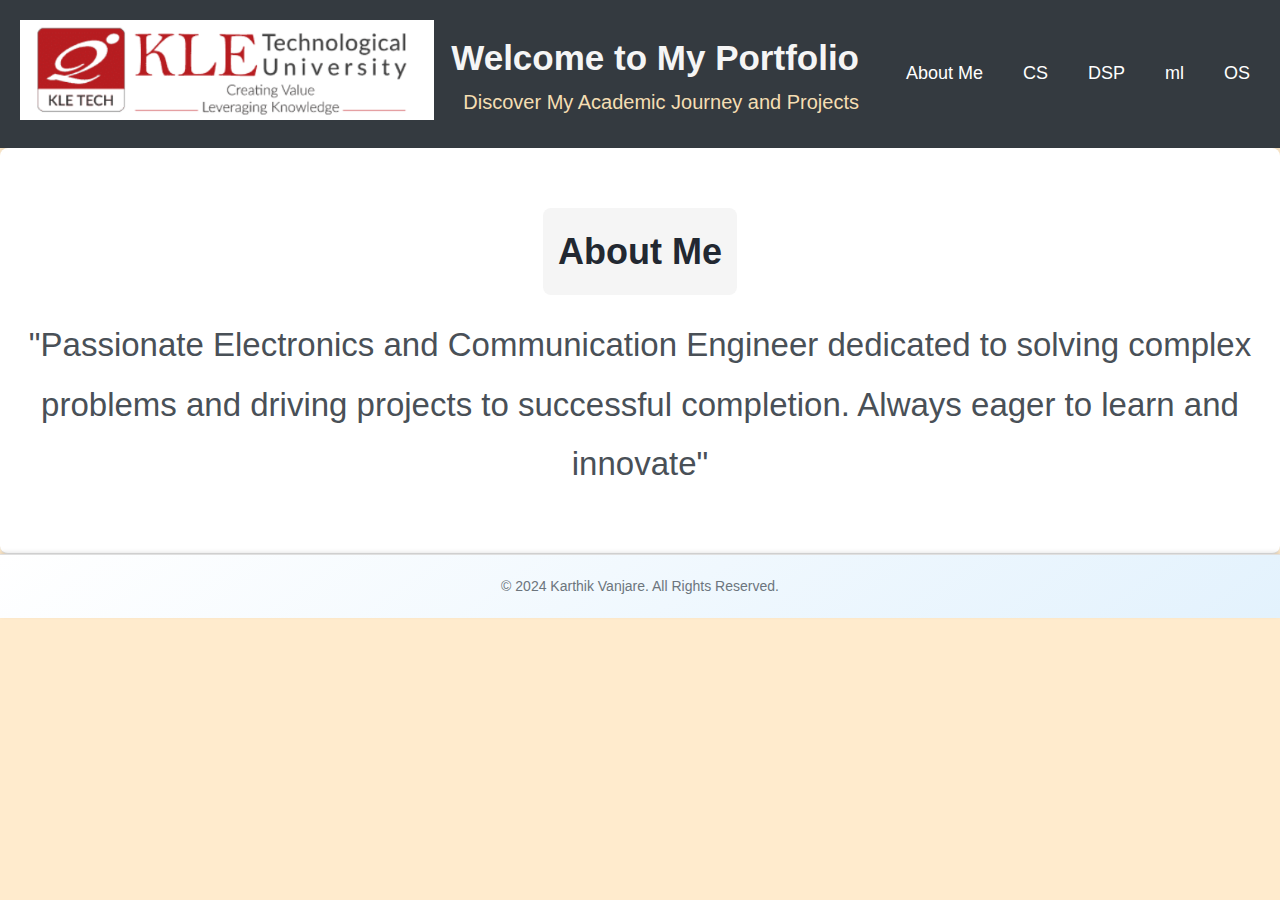
<file: index.html>
<!DOCTYPE html>
<html lang="en">
  <head>
    <meta charset="UTF-8" />
    <meta name="viewport" content="width=device-width, initial-scale=1.0" />
    <title>Student Portfolio</title>
    <link rel="stylesheet" href="styles.css" />
  </head>
  <body>
    <header>
      <div class="header-container">
        <div class="logo-container">
          <img src="Screenshot 2024-12-27 111023.png" alt="College Logo" />
        </div>
        <div class="intro-container">
          <h1>Welcome to My Portfolio</h1>
          <p>Discover My Academic Journey and Projects</p>
        </div>
        <nav class="navbar">
          <ul class="nav-menu">
            <li><a href="#about">About Me</a></li>
            <li><a href="cs.html">CS</a></li>
            <li><a href="dsp.html">DSP</a></li>
            <li><a href="ml.html">ml</a></li>
            <li><a href="os.html">OS</a></li>
          </ul>
        </nav>
      </div>
    </header>

    <section id="about">
      <h2>About Me</h2>
      <p>
        "Passionate Electronics and Communication Engineer dedicated to solving
        complex problems and driving projects to successful completion. Always
        eager to learn and innovate"
      </p>
    </section>

    <footer>
      <p>&copy; 2024 Karthik Vanjare. All Rights Reserved.</p>
    </footer>
  </body>
</html>
</file>
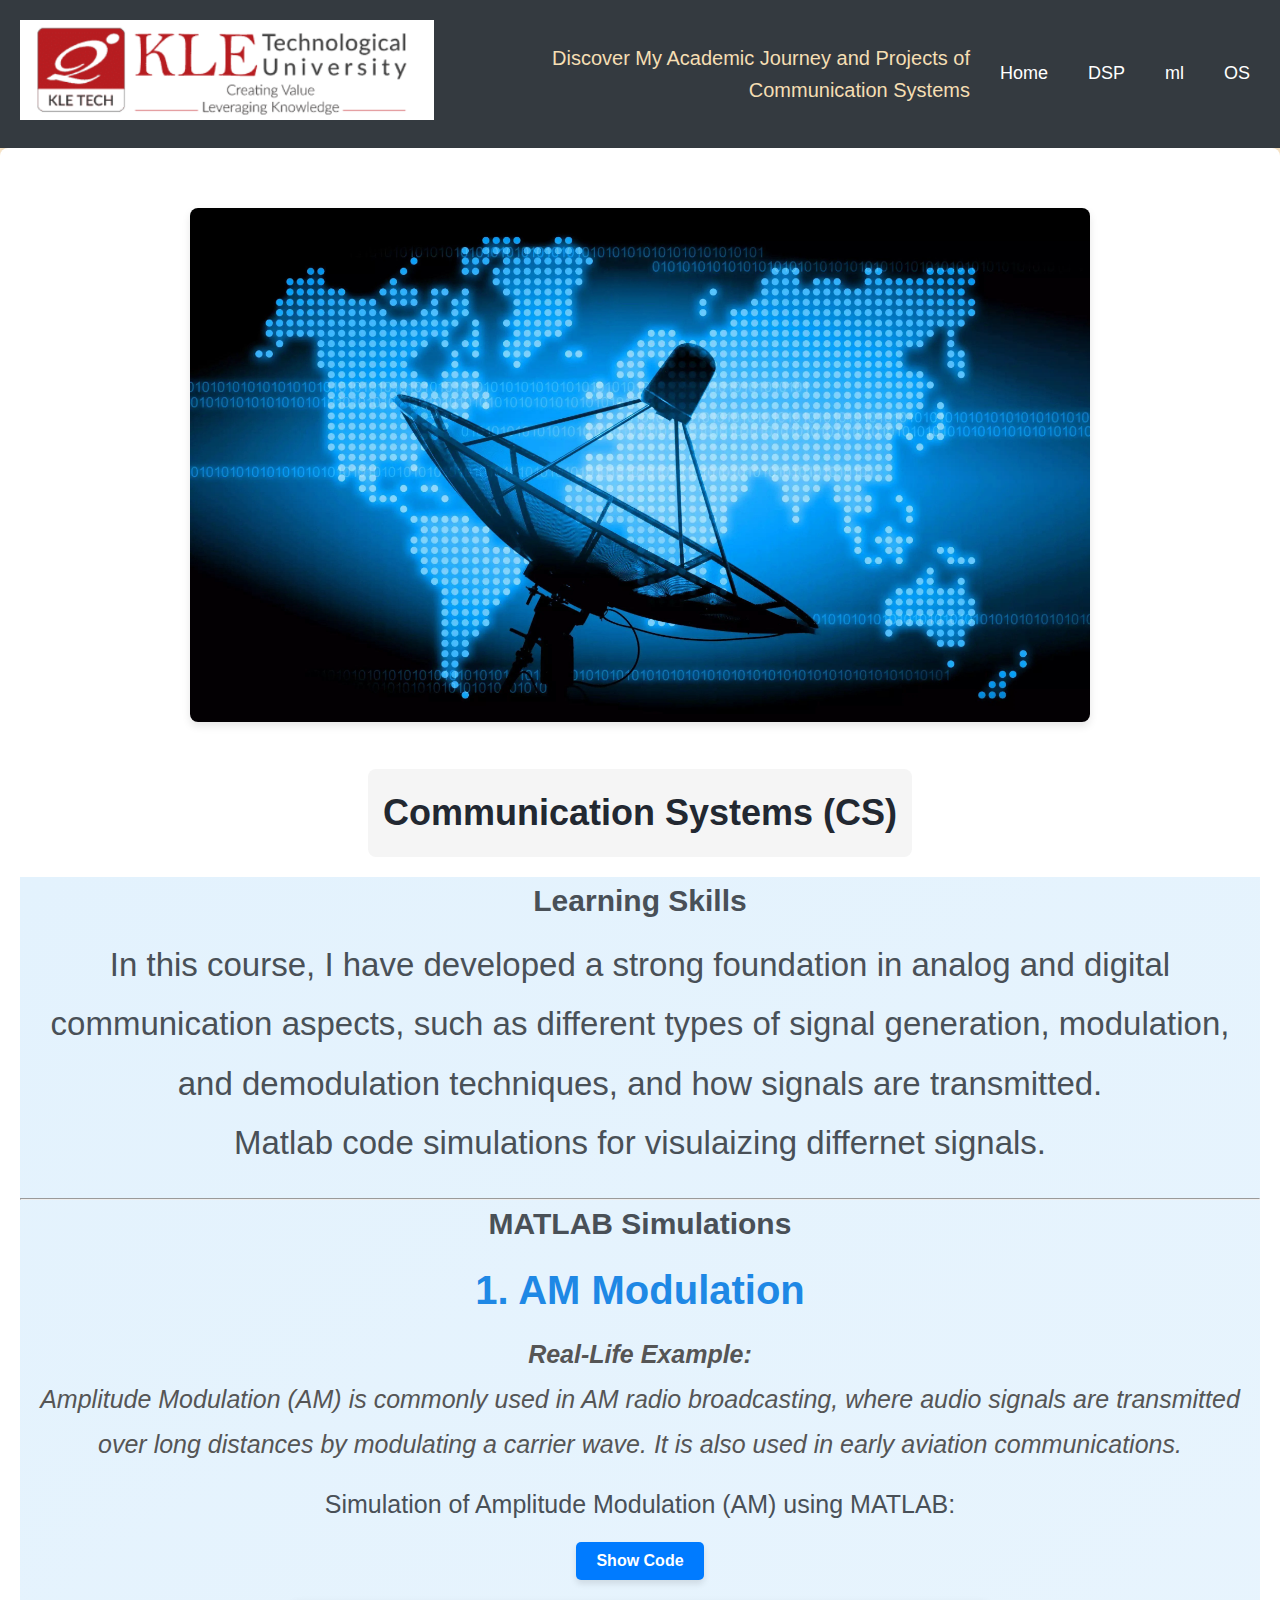
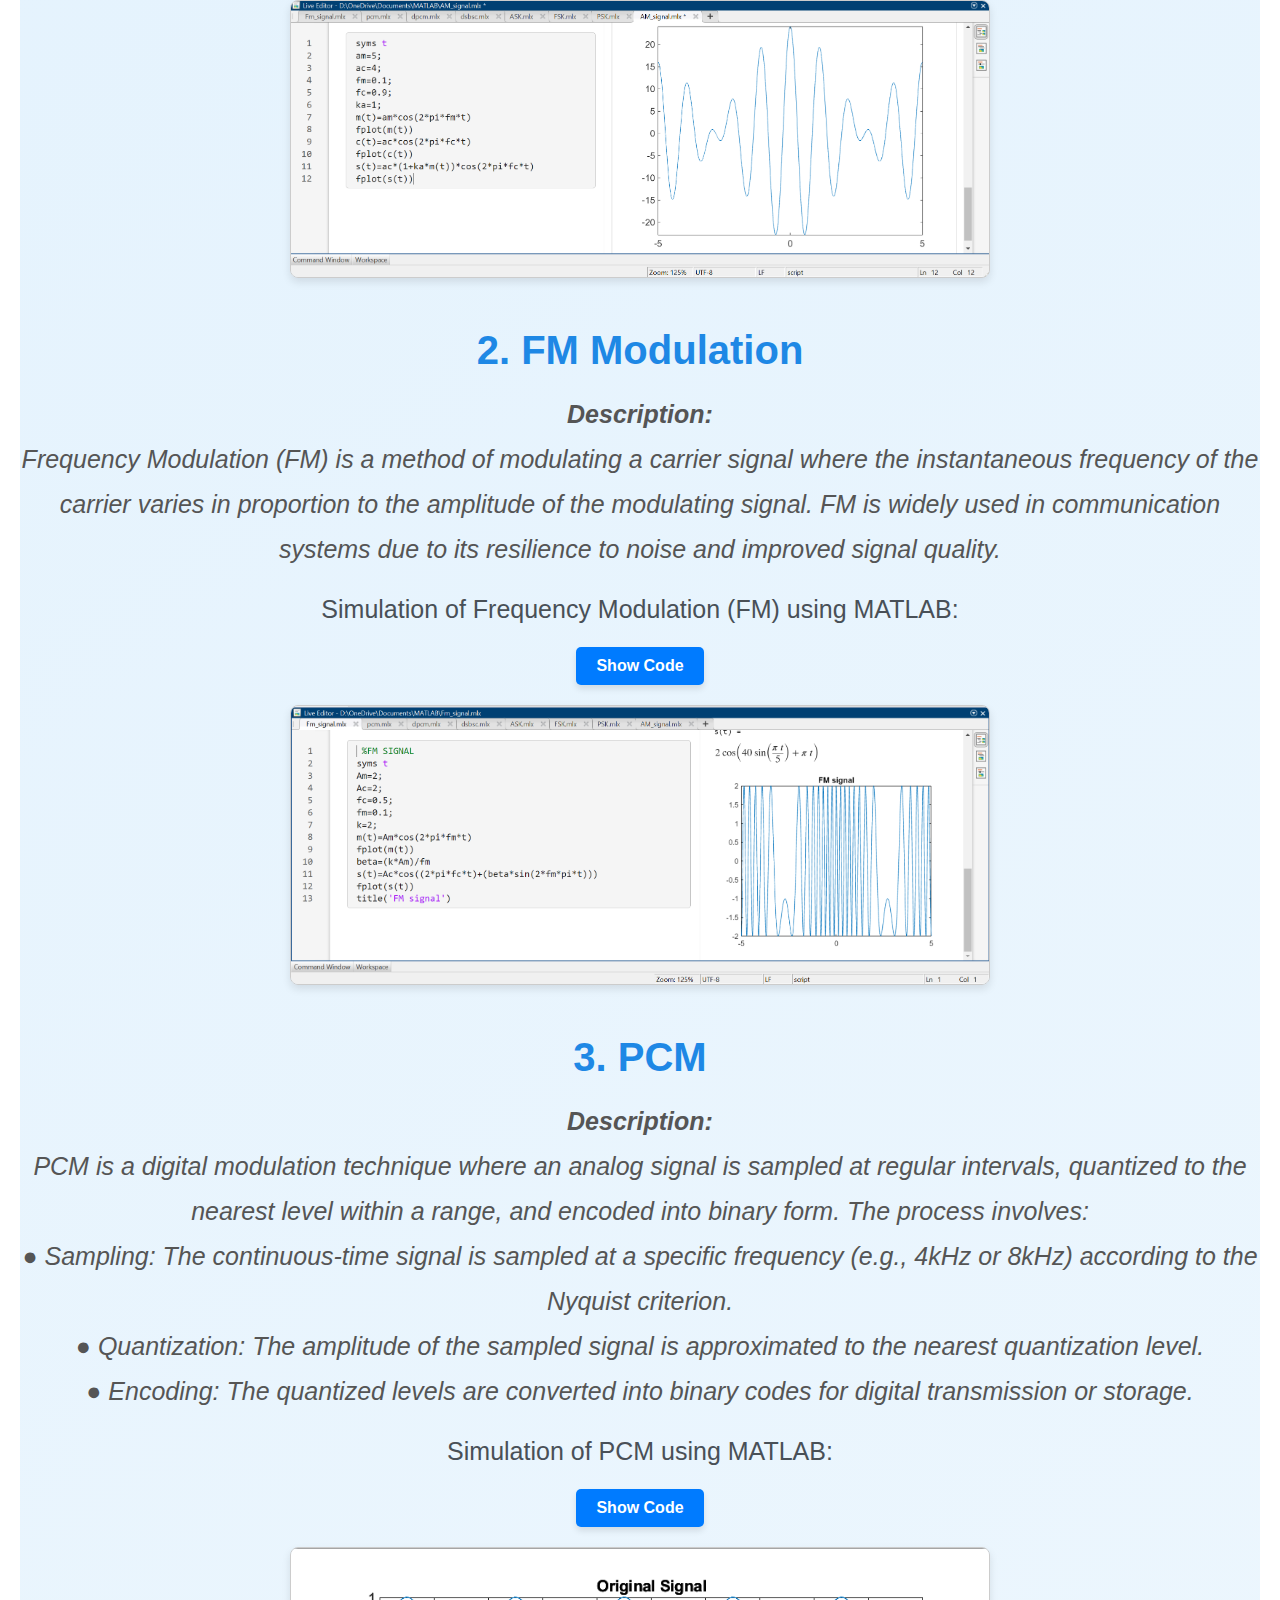
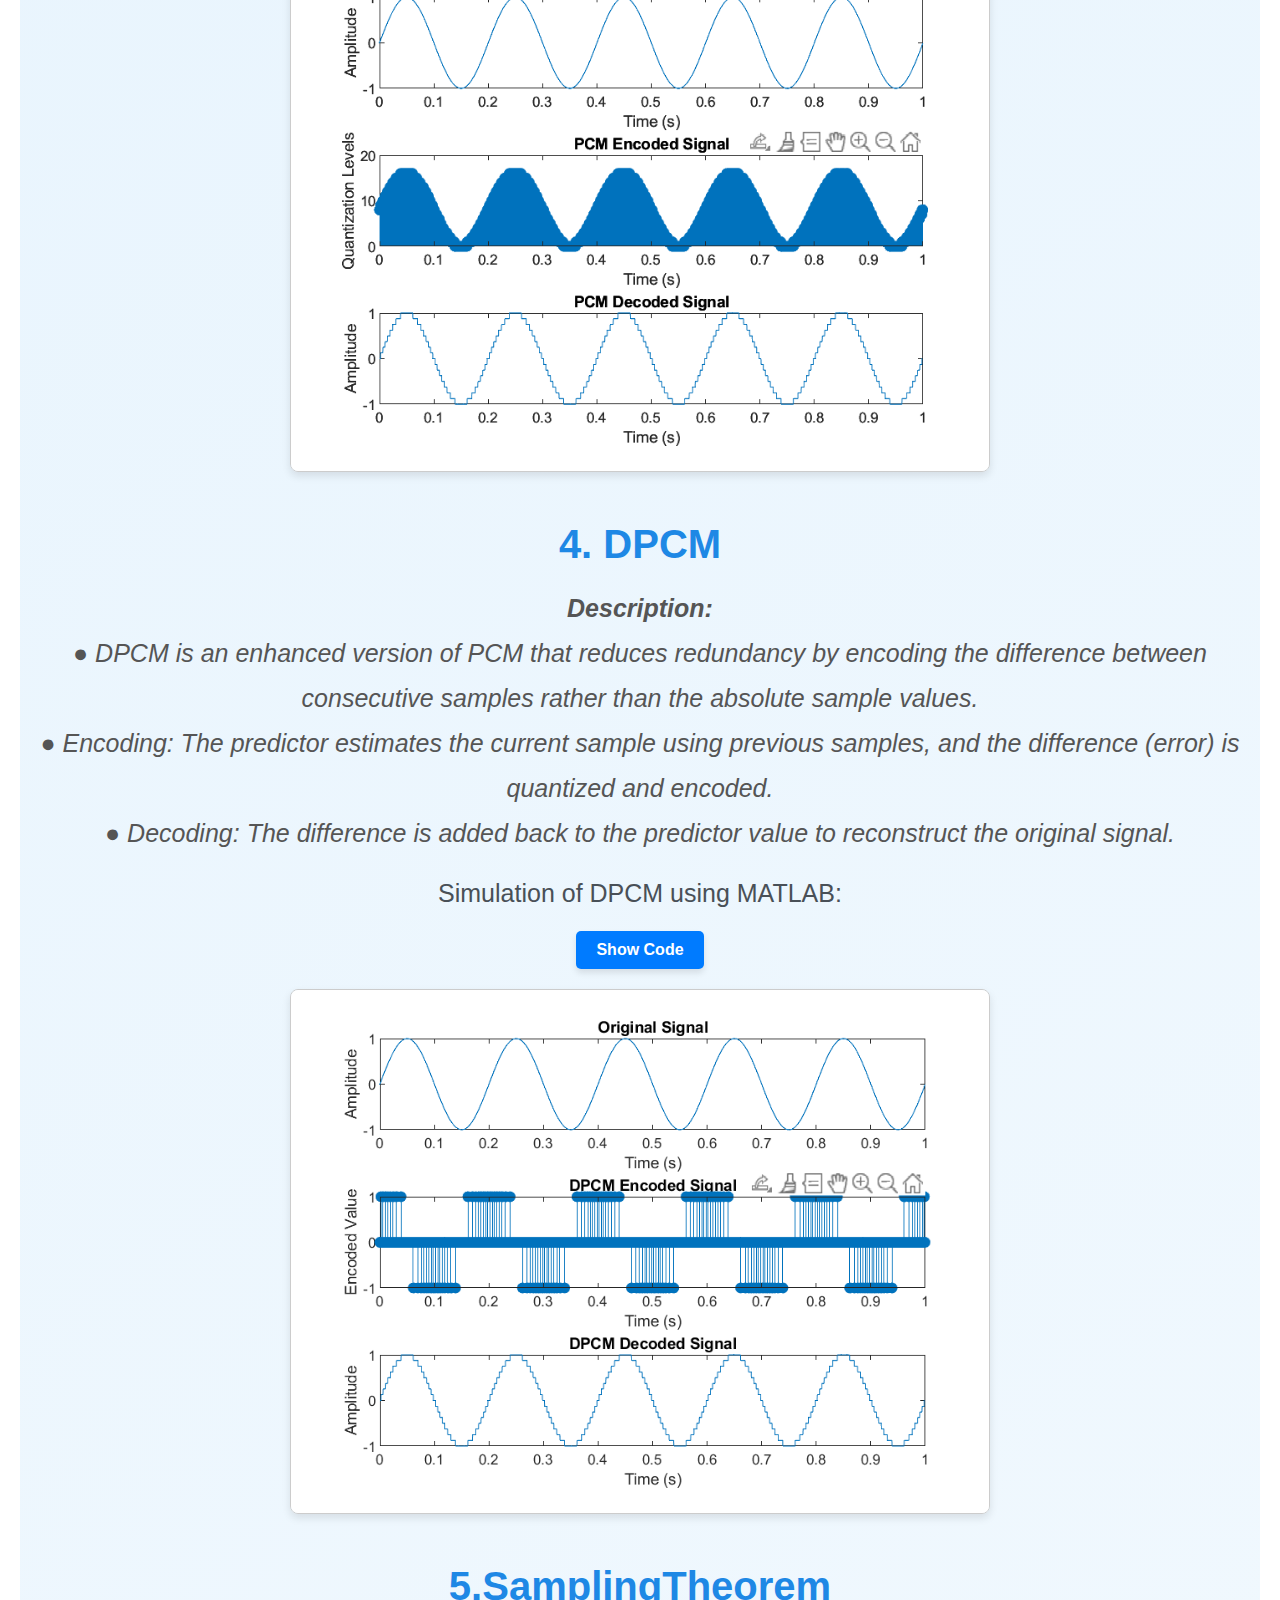
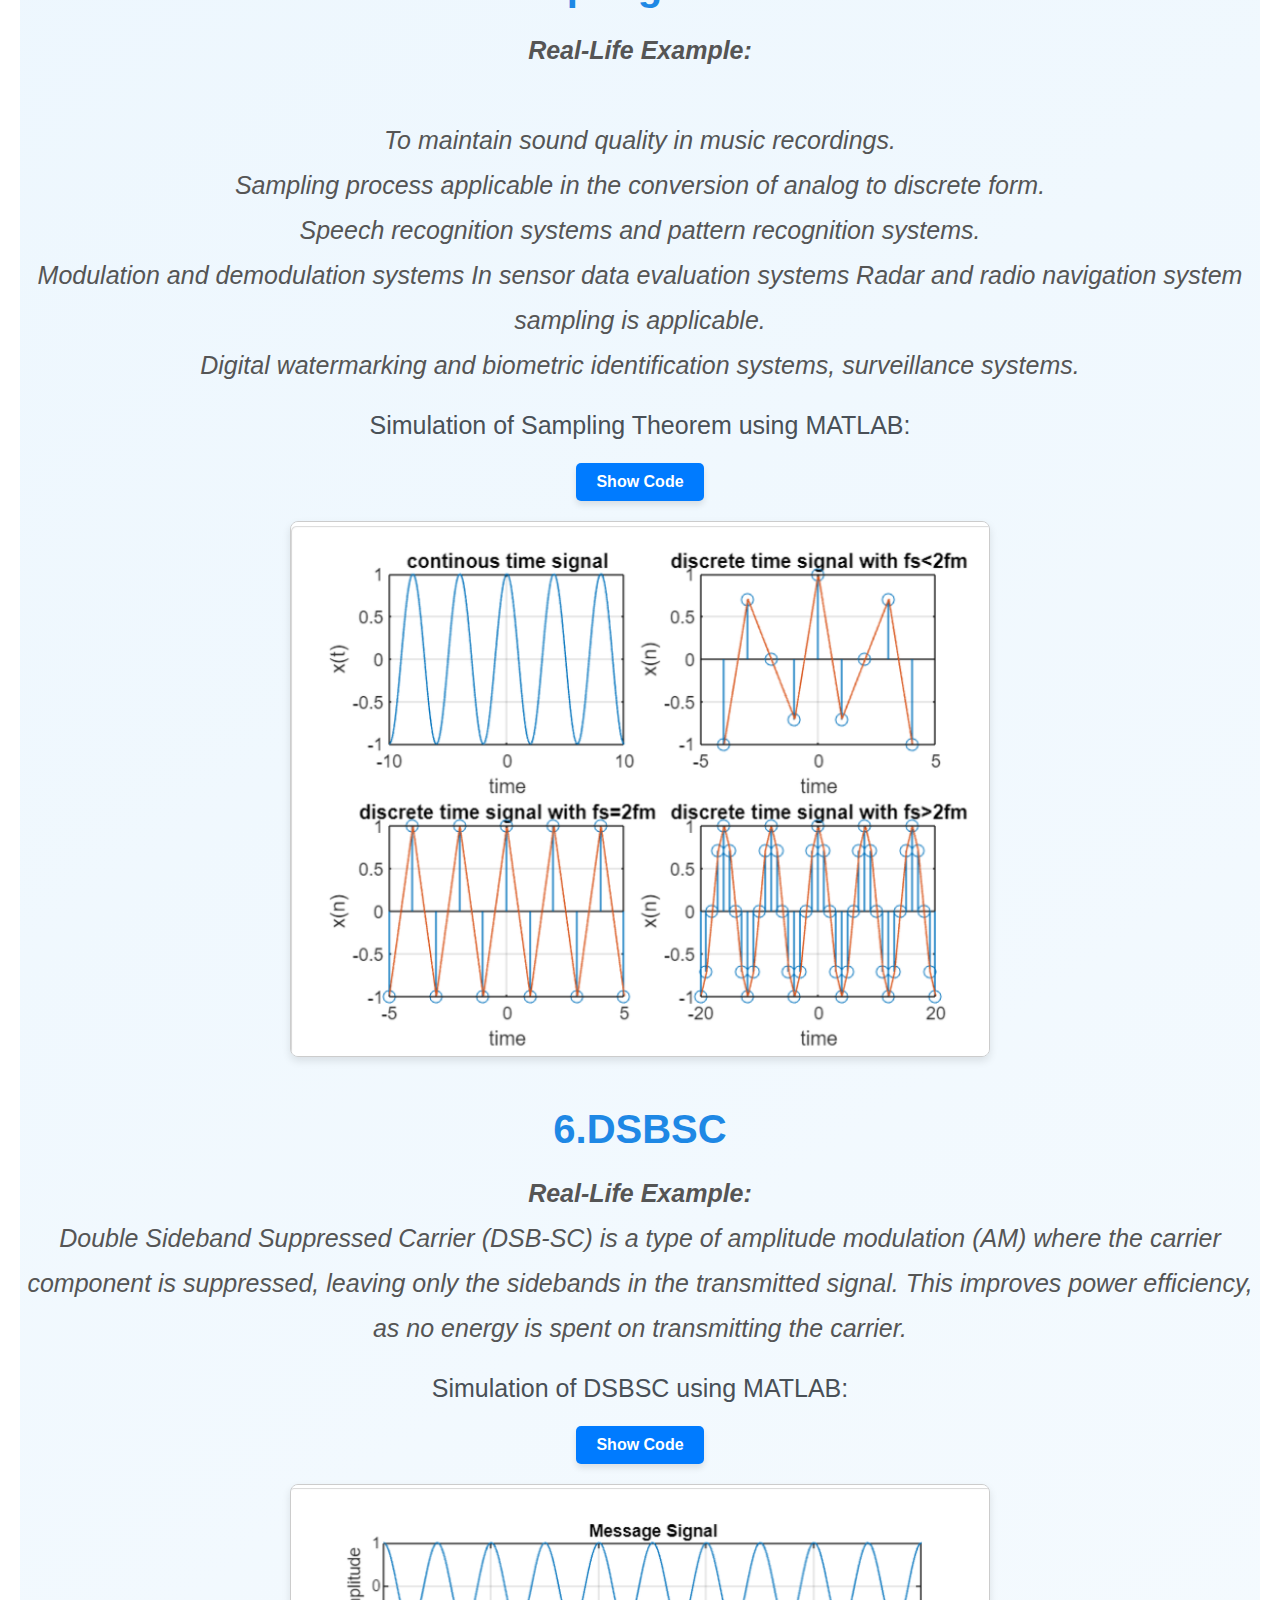
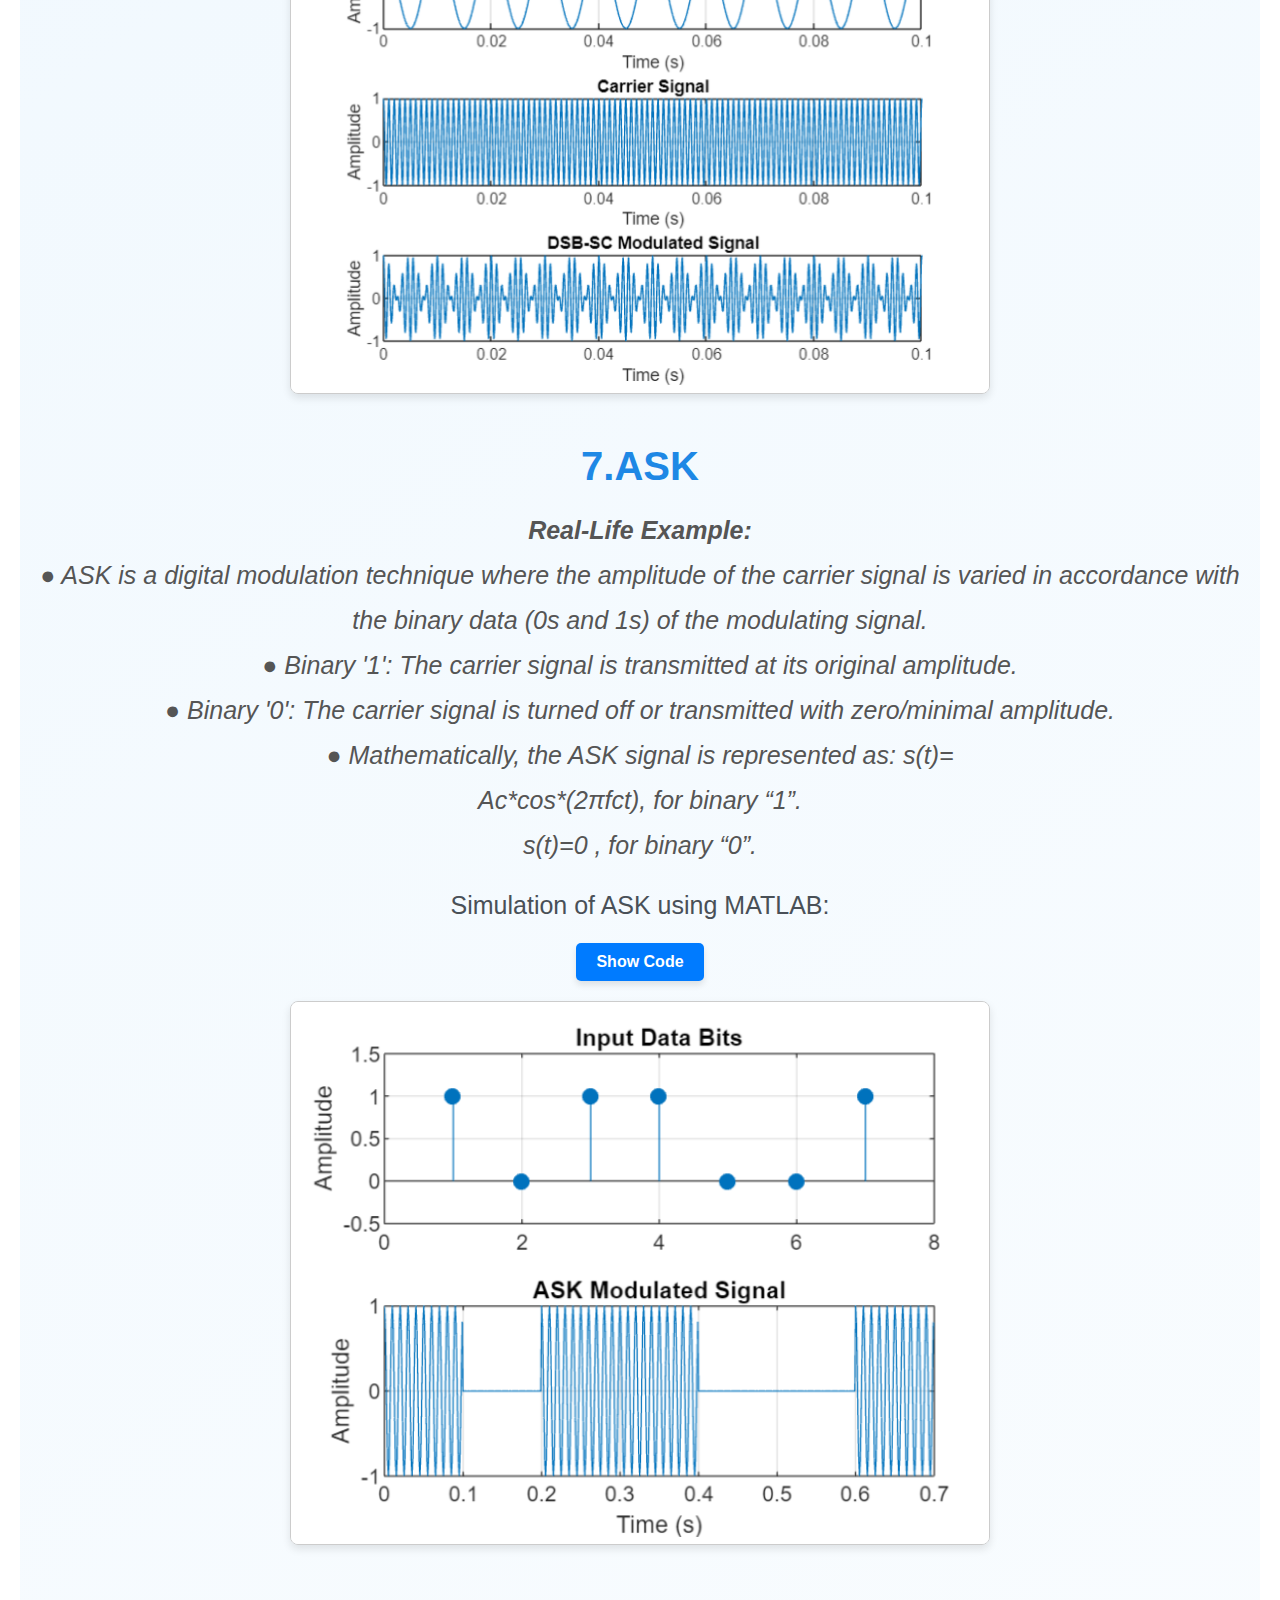
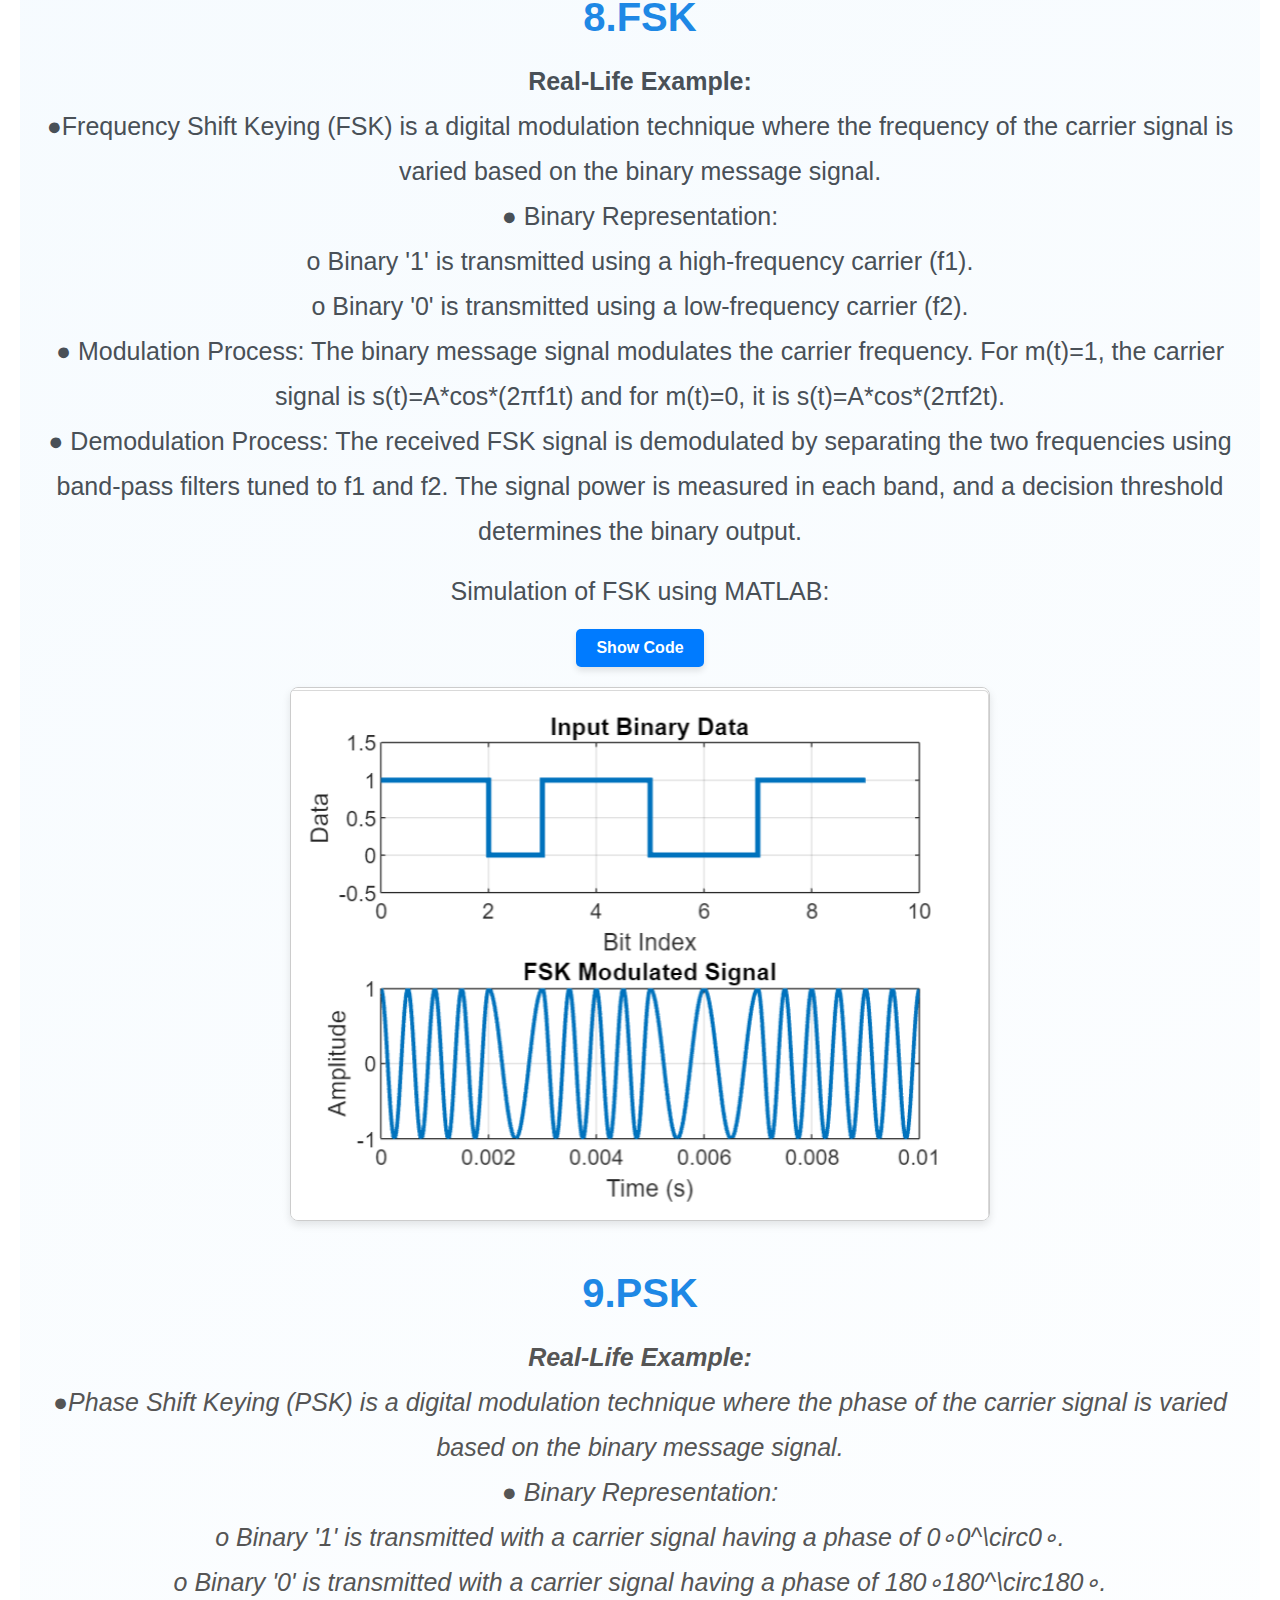
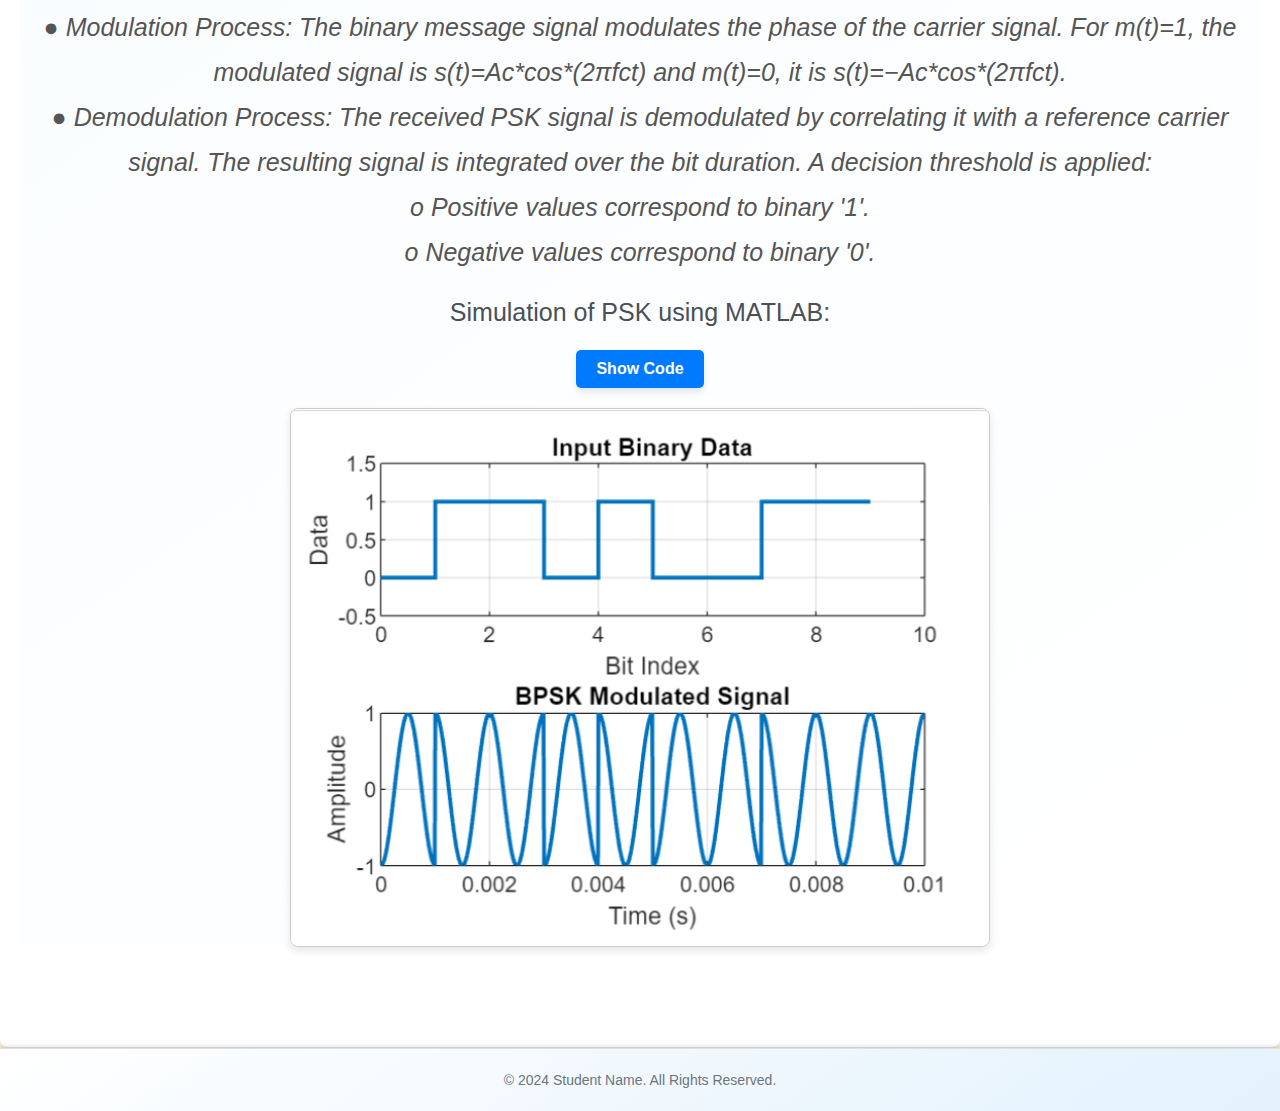
<file: cs.html>
<!DOCTYPE html>
<html lang="en">
  <head>
    <meta charset="UTF-8" />
    <meta name="viewport" content="width=device-width, initial-scale=1.0" />
    <title>CS - Student Portfolio</title>
    <link rel="stylesheet" href="styles.css" />
  </head>
  <body>
    <header>
      <div class="header-container">
        <div class="logo-container">
          <img src="./Screenshot 2024-12-27 111023.png" alt="College Logo" />
        </div>
        <div class="intro-container">
          <p>
            Discover My Academic Journey and Projects of Communication Systems
          </p>
        </div>
        <nav class="navbar">
          <ul class="nav-menu">
            <li><a href="index.html">Home</a></li>
            <li><a href="dsp.html">DSP</a></li>
            <li><a href="ml.html">ml</a></li>
            <li><a href="os.html">OS</a></li>
          </ul>
        </nav>
      </div>
    </header>

    <section id="cs">
      <div class="banner-container">
        <img src="banner.webp" alt="Communication Systems Banner" />
      </div>
      <h2>Communication Systems (CS)</h2>
      <div class="cs-section">
        <h3>Learning Skills</h3>
        <p>
          In this course, I have developed a strong foundation in analog and
          digital communication aspects, such as different types of signal
          generation, modulation, and demodulation techniques, and how signals
          are transmitted.<br />
          Matlab code simulations for visulaizing differnet signals.
        </p>
        <br />
        <hr />
        <h3>MATLAB Simulations</h3>

        <!-- Simulation 1: AM Modulation -->
        <div class="simulation">
          <h4>1. AM Modulation</h4>
          <p class="example">
            <strong>Real-Life Example:<br /></strong>
            Amplitude Modulation (AM) is commonly used in AM radio broadcasting,
            where audio signals are transmitted over long distances by
            modulating a carrier wave. It is also used in early aviation
            communications.
          </p>
          <p>Simulation of Amplitude Modulation (AM) using MATLAB:</p>

          <button class="styled-button" onclick="toggleCode(this)">
            Show Code
          </button>
          <pre class="code-block" style="display: none">
        % MATLAB Code for AM Modulation
        fs = 1000; % Sampling frequency
        t = 0:1/fs:1-1/fs; % Time vector
        carrier = cos(2*pi*100*t); % Carrier signal
        message = cos(2*pi*5*t); % Message signal
        am_signal = (1 + message) .* carrier; % AM modulation
        plot(t, am_signal);
        title('AM Modulated Signal');
          </pre>

          <img
            src="Screenshot 2024-12-27 120318.png"
            alt="AM Modulation"
          />
        </div>

        <!-- Simulation 2: FM Modulation -->
        <div class="simulation">
          <h4>2. FM Modulation</h4>
          <p class="example">
            <strong>Description:<br /></strong> Frequency Modulation (FM) is a
            method of modulating a carrier signal where the instantaneous
            frequency of the carrier varies in proportion to the amplitude of
            the modulating signal. FM is widely used in communication systems
            due to its resilience to noise and improved signal quality.
          </p>
          <p>Simulation of Frequency Modulation (FM) using MATLAB:</p>
          <button class="styled-button" onclick="toggleCode(this)">
            Show Code
          </button>
          <pre class="code-block" style="display: none">
% MATLAB Code for FM Modulation
fs = 1000; % Sampling frequency
t = 0:1/fs:1-1/fs; % Time vector
carrier = cos(2*pi*100*t); % Carrier signal
message = cos(2*pi*5*t); % Message signal
fm_signal = cos(2*pi*100*t + sin(2*pi*5*t)); % FM modulation
plot(t, fm_signal);
title('FM Modulated Signal');
  </pre
          >
          <img
            src="Screenshot 2024-12-27 120403.png"
            alt="FM Modulation"
          />
        </div>

        <!-- Add 8 more simulations in the same format -->
        <!-- Example placeholders for other simulations -->

        <!-- Simulation 3 -->
        <div class="simulation">
          <h4>3. PCM</h4>
          <p class="example">
            <strong>Description:<br /></strong> PCM is a digital modulation
            technique where an analog signal is sampled at regular intervals,
            quantized to the nearest level within a range, and encoded into
            binary form. The process involves: <br />
            ● Sampling: The continuous-time signal is sampled at a specific
            frequency (e.g., 4kHz or 8kHz) according to the Nyquist criterion.
            <br />
            ● Quantization: The amplitude of the sampled signal is approximated
            to the nearest quantization level. <br />
            ● Encoding: The quantized levels are converted into binary codes for
            digital transmission or storage.
          </p>
          <p>Simulation of PCM using MATLAB:</p>

          <button class="styled-button" onclick="toggleCode(this)">
            Show Code
          </button>
          <pre class="code-block" style="display: none">
        % MATLAB Code for PCM Modulation
        % PCM Implementation in MATLAB
        
        % Parameters
        fs = 8000; % Sampling frequency (Hz)
        t = 0:1/fs:1-1/fs; % Time vector (1 second duration)
        f = 5; % Frequency of the signal (Hz)
        
        % Generate a sine wave signal
        x = sin(2 * pi * f * t);
        
        % Quantization parameters
        numLevels = 16; % Number of quantization levels
        x_min = -1; % Minimum amplitude of the signal
        x_max = 1; % Maximum amplitude of the signal
        
        % Quantization step size
        delta = (x_max - x_min) / numLevels;
        
        % Quantize the signal
        quantized_signal = round((x - x_min) / delta) * delta + x_min;
        
        % Encode the quantized signal
        encoded_signal = round((quantized_signal - x_min) / delta);
        
        % Decode the quantized signal (Reconstruct)
        decoded_signal = encoded_signal * delta + x_min;
        
        % Plot results
        figure;
        subplot(3,1,1);
        plot(t, x);
        title('Original Signal');
        xlabel('Time (s)');
        ylabel('Amplitude');
        
        subplot(3,1,2);
        stem(t, encoded_signal, 'filled');
        title('PCM Encoded Signal');
        xlabel('Time (s)');
        ylabel('Quantization Levels');
        
        subplot(3,1,3);
        plot(t, decoded_signal);
        title('PCM Decoded Signal');
        xlabel('Time (s)');
        ylabel('Amplitude');
          </pre>
          <img
            src="Screenshot 2024-12-27 121705.png"
            alt="PCM Modulation"
          />
        </div>
        <!-- Simulation 4 -->
        <div class="simulation">
          <h4>4. DPCM</h4>
          <p class="example">
            <strong>Description:<br /></strong>● DPCM is an enhanced version of
            PCM that reduces redundancy by encoding the difference between
            consecutive samples rather than the absolute sample values.<br />
            ● Encoding: The predictor estimates the current sample using
            previous samples, and the difference (error) is quantized and
            encoded.<br />
            ● Decoding: The difference is added back to the predictor value to
            reconstruct the original signal.
          </p>
          <p>Simulation of DPCM using MATLAB:</p>
          <button class="styled-button" onclick="toggleCode(this)">
            Show Code
          </button>
          <pre class="code-block" style="display: none">
% MATLAB Code for DPCM Modulation
fs = 8000; % Sampling frequency (Hz)
t = 0:1/fs:1-1/fs; % Time vector (1 second duration)
f = 5; % Frequency of the signal (Hz)

% Generate a sine wave signal
x = sin(2 * pi * f * t);

% Quantization levels
numLevels = 16; % Number of quantization levels
delta = 2 / numLevels; % Step size for quantization

% Initialize variables
n = length(x);
encoded = zeros(1, n);
decoded = zeros(1, n);
prediction = 0; % Initial prediction

% DPCM encoding and decoding
for i = 1:n
    % Calculate difference
    diff = x(i) - prediction;
    
    % Quantize the difference
    quantized_diff = round(diff / delta) * delta;
    
    % Store encoded signal
    encoded(i) = quantized_diff / delta; % Encoded as indices
    
    % Reconstruct the signal
    decoded(i) = prediction + quantized_diff;
    
    % Update the prediction (use reconstructed value)
    prediction = decoded(i);
end

% Plot the results
figure;
subplot(3,1,1);
plot(t, x);
title('Original Signal');
xlabel('Time (s)');
ylabel('Amplitude');

subplot(3,1,2);
stem(t, encoded, 'filled');
title('DPCM Encoded Signal');
xlabel('Time (s)');
ylabel('Encoded Value');

subplot(3,1,3);
plot(t, decoded);
title('DPCM Decoded Signal');
xlabel('Time (s)');
ylabel('Amplitude');
          </pre>
          <img src="DPCM.png" alt="PSK Modulation" />
        </div>

        <!-- Repeat for simulations 5 through 10 -->
        <!-- Simulation 5 -->
        <div class="simulation">
          <h4>5.SamplingTheorem</h4>
          <p class="example">
            <strong>Real-Life Example:<br /></strong>
            <br />
            To maintain sound quality in music recordings. <br />Sampling
            process applicable in the conversion of analog to discrete form.
            <br />
            Speech recognition systems and pattern recognition systems.
            <br />Modulation and demodulation systems In sensor data evaluation
            systems Radar and radio navigation system sampling is applicable.
            <br />
            Digital watermarking and biometric identification systems,
            surveillance systems.
          </p>
          <p>Simulation of Sampling Theorem using MATLAB:</p>
          <button class="styled-button" onclick="toggleCode(this)">
            Show Code
          </button>
          <pre class="code-block" style="display: none">
  % MATLAB Code for SamplingTheorem
  t=-10:.01:10;
T=4;
fm=1/T;
x=cos(2*pi*fm*t);
subplot(2,2,1);
plot(t,x);
xlabel('time');ylabel('x(t)')
title('continous time signal')
grid;
n1=-4:1:4
fs1=1.6*fm;
fs2=2*fm;
fs3=8*fm;
x1=cos(2*pi*fm/fs1*n1);
subplot(2,2,2);
stem(n1,x1);
xlabel('time');ylabel('x(n)')
title('discrete time signal with fs<2fm')
hold on
subplot(2,2,2);
plot(n1,x1)
grid;
n2=-5:1:5;
x2=cos(2*pi*fm/fs2*n2);
subplot(2,2,3);
stem(n2,x2);
xlabel('time');ylabel('x(n)')
title('discrete time signal with fs=2fm')
hold on
subplot(2,2,3);
plot(n2,x2)
grid;
n3=-20:1:20;
x3=cos(2*pi*fm/fs3*n3);
subplot(2,2,4);
stem(n3,x3);
xlabel('time');ylabel('x(n)')
title('discrete time signal with fs>2fm')
hold on
subplot(2,2,4);
plot(n3,x3)
grid;

  
  
            </pre
          >
          <img src="sampling.png" alt="PSK Modulation" />
        </div>
        <!-- Simulation 6 -->
        <div class="simulation">
          <h4>6.DSBSC</h4>
          <p class="example">
            <strong>Real-Life Example:<br /></strong> Double Sideband Suppressed
            Carrier (DSB-SC) is a type of amplitude modulation (AM) where the
            carrier component is suppressed, leaving only the sidebands in the
            transmitted signal. This improves power efficiency, as no energy is
            spent on transmitting the carrier.
          </p>
          <p>Simulation of DSBSC using MATLAB:</p>
          <button class="styled-button" onclick="toggleCode(this)">
            Show Code
          </button>
          <pre class="code-block" style="display: none">
    % MATLAB Code DSBSC
    Fs = 10000;  
t = 0:1/Fs:0.1;            
fc = 1000;                 
Am = 1;                    
Ac = 1;                    
fm = 100;                 

message_signal = Am * cos(2 * pi * fm * t);
carrier_signal = Ac * cos(2 * pi * fc * t);
modulated_signal = message_signal .* carrier_signal;

figure;


subplot(3, 1, 1);
plot(t, message_signal);
title('Message Signal');
xlabel('Time (s)');
ylabel('Amplitude');
grid on;


subplot(3, 1, 2);
plot(t, carrier_signal);
title('Carrier Signal');
xlabel('Time (s)');
ylabel('Amplitude');
grid on;


subplot(3, 1, 3);
plot(t, modulated_signal);
title('DSB-SC Modulated Signal');
xlabel('Time (s)');
ylabel('Amplitude');
grid on;

    
    
              </pre
          >
          <img src="DSBSC.png" alt="PSK Modulation" />
        </div>

        <!-- Simulation 7 -->
        <div class="simulation">
          <h4>7.ASK</h4>
          <p class="example">
            <strong>Real-Life Example:<br /></strong> ● ASK is a digital
            modulation technique where the amplitude of the carrier signal is
            varied in accordance with the binary data (0s and 1s) of the
            modulating signal. <br />
            ● Binary '1': The carrier signal is transmitted at its original
            amplitude. <br />
            ● Binary '0': The carrier signal is turned off or transmitted with
            zero/minimal amplitude. <br />
            ● Mathematically, the ASK signal is represented as: s(t)=
            <br />Ac*cos*(2πfct), for binary “1”. <br />
            s(t)=0 , for binary “0”.
          </p>
          <p>Simulation of ASK using MATLAB:</p>
          <button class="styled-button" onclick="toggleCode(this)">
            Show Code
          </button>
          <pre class="code-block" style="display: none">
    % MATLAB Code for ASK
    % Amplitude Shift Keying (ASK) Modulation and Demodulation
clc;
clear;
close all;

% Parameters
fs = 1000; % Sampling frequency in Hz
fc = 100;  % Carrier frequency in Hz
bit_rate = 10; % Bit rate in bits per second
bits = [1 0 1 1 0 0 1]; % Data bits to transmit

% Derived parameters
T = 1/bit_rate; % Bit duration in seconds
N = fs * T; % Number of samples per bit
t = 0:1/fs:T-1/fs; % Time vector for one bit
carrier = cos(2 * pi * fc * t); % Carrier signal

% ASK Modulation
modulated_signal = [];
for bit = bits
    if bit == 1
        modulated_signal = [modulated_signal carrier]; % Transmit carrier for bit 1
    else
        modulated_signal = [modulated_signal zeros(1, length(t))]; % Transmit zero for bit 0
    end
end

% Time vector for modulated signal
total_time = length(bits) * T;
t_modulated = 0:1/fs:total_time-1/fs;

% Plot modulated signal
figure;
subplot(2,1,1);
stem(bits, 'filled');
title('Input Data Bits');
ylabel('Amplitude');
axis([0 length(bits)+1 -0.5 1.5]);
grid on;

subplot(2,1,2);
plot(t_modulated, modulated_signal);
title('ASK Modulated Signal');
ylabel('Amplitude');
xlabel('Time (s)');
grid on;

    
              </pre
          >
          <img src="ASK.png" alt="PSK Modulation" />
        </div>
        <!-- Simulation 8 -->
        <div class="simulation">
          <h4>8.FSK</h4>

          <p>
            <strong>Real-Life Example:<br /></strong>●Frequency Shift Keying
            (FSK) is a digital modulation technique where the frequency of the
            carrier signal is varied based on the binary message signal.
            <br />
            ● Binary Representation: <br />
            o Binary '1' is transmitted using a high-frequency carrier (f1).
            <br />
            o Binary '0' is transmitted using a low-frequency carrier (f2).
            <br />● Modulation Process: The binary message signal modulates the
            carrier frequency. For m(t)=1, the carrier signal is
            s(t)=A*cos*(2πf1t) and for m(t)=0, it is s(t)=A*cos*(2πf2t). <br />●
            Demodulation Process: The received FSK signal is demodulated by
            separating the two frequencies using band-pass filters tuned to f1
            and f2. The signal power is measured in each band, and a decision
            threshold determines the binary output.
          </p>
          <p>Simulation of FSK using MATLAB:</p>
          <button class="styled-button" onclick="toggleCode(this)">
            Show Code
          </button>
          <pre class="code-block" style="display: none">
    % MATLAB Code for FSK
    
    % Parameters
fs = 1e5;          % Sampling frequency (Hz)
Tb = 1e-3;         % Bit duration (s)
Rb = 1 / Tb;       % Bit rate (bps)
f0 = 1e3;          % Frequency for bit '0' (Hz)
f1 = 2e3;          % Frequency for bit '1' (Hz)
numBits = 10;      % Number of bits in the message

% Generate random binary data
data = randi([0 1], 1, numBits);

% Time vector for one bit
t = 0:1/fs:Tb-1/fs;

% Modulation process
FSK_signal = [];
for i = 1:numBits
    if data(i) == 0
        carrier = cos(2 * pi * f0 * t); % Frequency for bit '0'
    else
        carrier = cos(2 * pi * f1 * t); % Frequency for bit '1'
    end
    FSK_signal = [FSK_signal carrier];
end

% Time vector for entire signal
time = 0:1/fs:numBits*Tb-1/fs;

% Plotting the results
figure;

subplot(2,1,1);
stairs(0:numBits-1, data, 'LineWidth', 2);
grid on;
xlabel('Bit Index');
ylabel('Data');
title('Input Binary Data');
ylim([-0.5 1.5]);

subplot(2,1,2);
plot(time, FSK_signal, 'LineWidth', 1.5);
grid on;
xlabel('Time (s)');
ylabel('Amplitude');
title('FSK Modulated Signal');

              </pre
          >
          <img src="FSK.png" alt="PSK Modulation" />
        </div>

        <!-- Simulation 9 -->
        <div class="simulation">
          <h4>9.PSK</h4>
          <p class="example">
            <strong>Real-Life Example:<br /></strong> ●Phase Shift Keying (PSK)
            is a digital modulation technique where the phase of the carrier
            signal is varied based on the binary message signal. <br />● Binary
            Representation:<br />
            o Binary '1' is transmitted with a carrier signal having a phase of
            0∘0^\circ0∘. <br />o Binary '0' is transmitted with a carrier signal
            having a phase of 180∘180^\circ180∘.<br />
            ● Modulation Process: The binary message signal modulates the phase
            of the carrier signal. For m(t)=1, the modulated signal is
            s(t)=Ac*cos*(2πfct) and m(t)=0, it is s(t)=−Ac*cos*(2πfct).<br />
            ● Demodulation Process: The received PSK signal is demodulated by
            correlating it with a reference carrier signal. The resulting signal
            is integrated over the bit duration. A decision threshold is
            applied:<br />
            o Positive values correspond to binary '1'. <br />o Negative values
            correspond to binary '0'.
          </p>
          <p>Simulation of PSK using MATLAB:</p>
          <button class="styled-button" onclick="toggleCode(this)">
            Show Code
          </button>
          <pre class="code-block" style="display: none">
    % MATLAB Code for PSK
    
    % Parameters
fs = 1e5;          % Sampling frequency (Hz)
Tb = 1e-3;         % Bit duration (s)
Rb = 1 / Tb;       % Bit rate (bps)
fc = 1e3;          % Carrier frequency (Hz)
numBits = 10;      % Number of bits in the message

% Generate random binary data
data = randi([0 1], 1, numBits);

% Time vector for one bit
t = 0:1/fs:Tb-1/fs;

% BPSK Modulation Process
BPSK_signal = [];
for i = 1:numBits
    if data(i) == 0
        carrier = cos(2 * pi * fc * t + pi); % Phase shifted by 180° for bit '0'
    else
        carrier = cos(2 * pi * fc * t);      % No phase shift for bit '1'
    end
    BPSK_signal = [BPSK_signal carrier];
end

% Time vector for the entire signal
time = 0:1/fs:numBits*Tb-1/fs;

% Plotting the Results
figure;

subplot(2,1,1);
stairs(0:numBits-1, data, 'LineWidth', 1.5);
grid on;
xlabel('Bit Index');
ylabel('Data');
title('Input Binary Data');
ylim([-0.5 1.5]);

subplot(2,1,2);
plot(time, BPSK_signal, 'LineWidth', 1.5);
grid on;
xlabel('Time (s)');
ylabel('Amplitude');
title('BPSK Modulated Signal');

              </pre
          >
          <img src="PSK.png" alt="PSK Modulation" />
        </div>
      </div>
    </section>

    <footer>
      <p>&copy; 2024 Student Name. All Rights Reserved.</p>
    </footer>
  </body>
  <script src="script.js"></script>
</html>
</file>
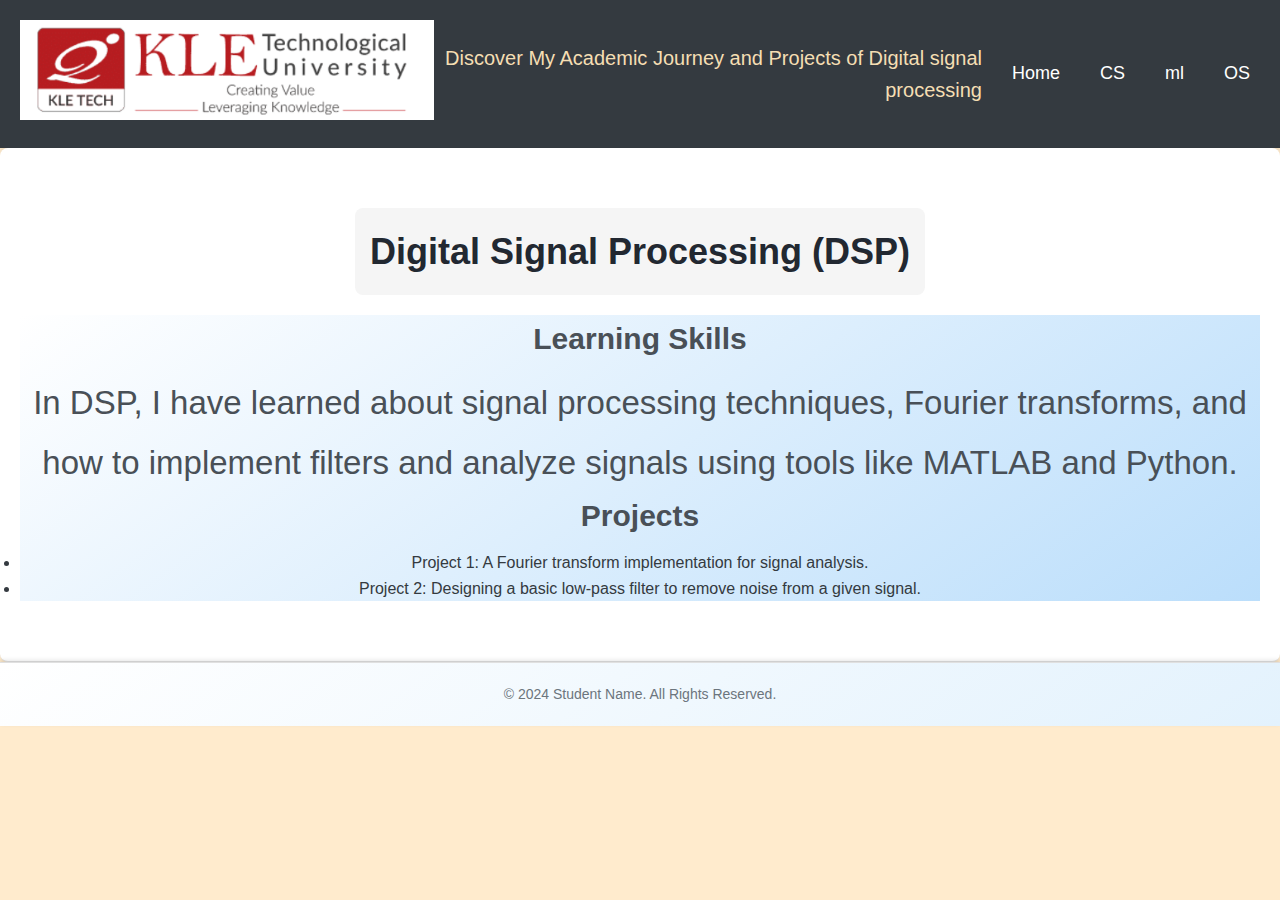
<file: dsp.html>
<!DOCTYPE html>
<html lang="en">
  <head>
    <meta charset="UTF-8" />
    <meta name="viewport" content="width=device-width, initial-scale=1.0" />
    <title>DSP - Student Portfolio</title>
    <link rel="stylesheet" href="styles.css" />
  </head>
  <body>
    <header>
      <div class="header-container">
        <div class="logo-container">
          <img src="./Screenshot 2024-12-27 111023.png" alt="College Logo" />
        </div>
        <div class="intro-container">
          <!-- <h1>Welcome to My Portfolio</h1> -->
          <p>
            Discover My Academic Journey and Projects of Digital signal
            processing
          </p>
        </div>
        <nav class="navbar">
          <ul class="nav-menu">
            <li><a href="index.html">Home</a></li>
            <li><a href="cs.html">CS</a></li>
            <li><a href="ml.html">ml</a></li>
            <li><a href="os.html">OS</a></li>
          </ul>
        </nav>
      </div>
    </header>

    <section id="dsp">
      <h2>Digital Signal Processing (DSP)</h2>
      <div class="dsp-section">
        <h3>Learning Skills</h3>
        <p>
          In DSP, I have learned about signal processing techniques, Fourier
          transforms, and how to implement filters and analyze signals using
          tools like MATLAB and Python.
        </p>
        <h3>Projects</h3>
        <ul>
          <li>
            Project 1: A Fourier transform implementation for signal analysis.
          </li>
          <li>
            Project 2: Designing a basic low-pass filter to remove noise from a
            given signal.
          </li>
        </ul>
      </div>
    </section>

    <footer>
      <p>&copy; 2024 Student Name. All Rights Reserved.</p>
    </footer>
  </body>
</html>
</file>
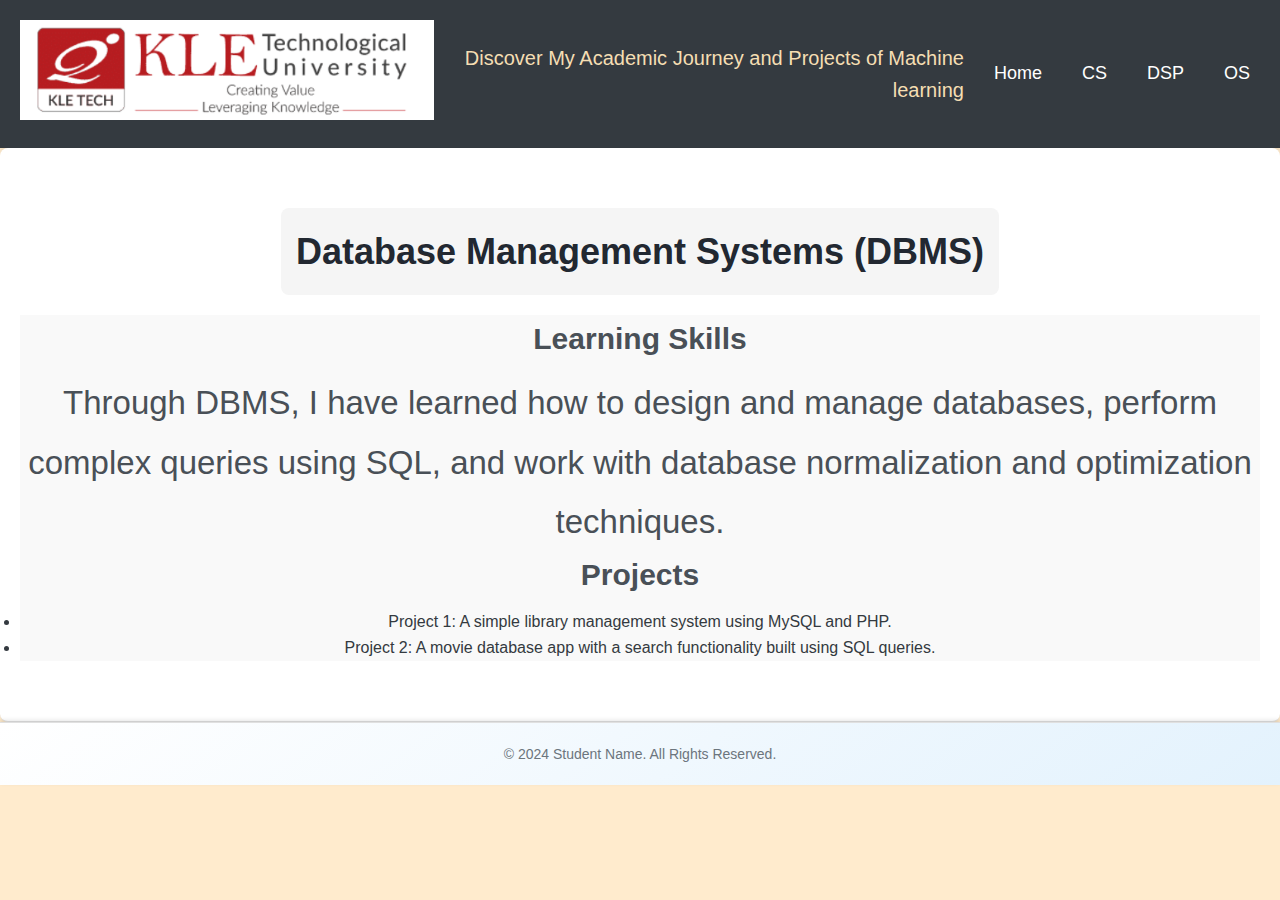
<file: ml.html>
<!DOCTYPE html>
<html lang="en">
  <head>
    <meta charset="UTF-8" />
    <meta name="viewport" content="width=device-width, initial-scale=1.0" />
    <title>DBMS - Student Portfolio</title>
    <link rel="stylesheet" href="styles.css" />
  </head>
  <body>
    <header>
      <div class="header-container">
        <div class="logo-container">
          <img src="./Screenshot 2024-12-27 111023.png" alt="College Logo" />
        </div>
        <div class="intro-container">
          <!-- <h1>Welcome to My Portfolio</h1> -->
          <p>Discover My Academic Journey and Projects of Machine learning</p>
        </div>
        <nav class="navbar">
          <ul class="nav-menu">
            <li><a href="index.html">Home</a></li>
            <li><a href="cs.html">CS</a></li>
            <li><a href="dsp.html">DSP</a></li>
            <li><a href="os.html">OS</a></li>
          </ul>
        </nav>
      </div>
    </header>

    <section id="dbms">
      <h2>Database Management Systems (DBMS)</h2>
      <div class="dbms-section">
        <h3>Learning Skills</h3>
        <p>
          Through DBMS, I have learned how to design and manage databases,
          perform complex queries using SQL, and work with database
          normalization and optimization techniques.
        </p>
        <h3>Projects</h3>
        <ul>
          <li>
            Project 1: A simple library management system using MySQL and PHP.
          </li>
          <li>
            Project 2: A movie database app with a search functionality built
            using SQL queries.
          </li>
        </ul>
      </div>
    </section>

    <footer>
      <p>&copy; 2024 Student Name. All Rights Reserved.</p>
    </footer>
  </body>
</html>
</file>
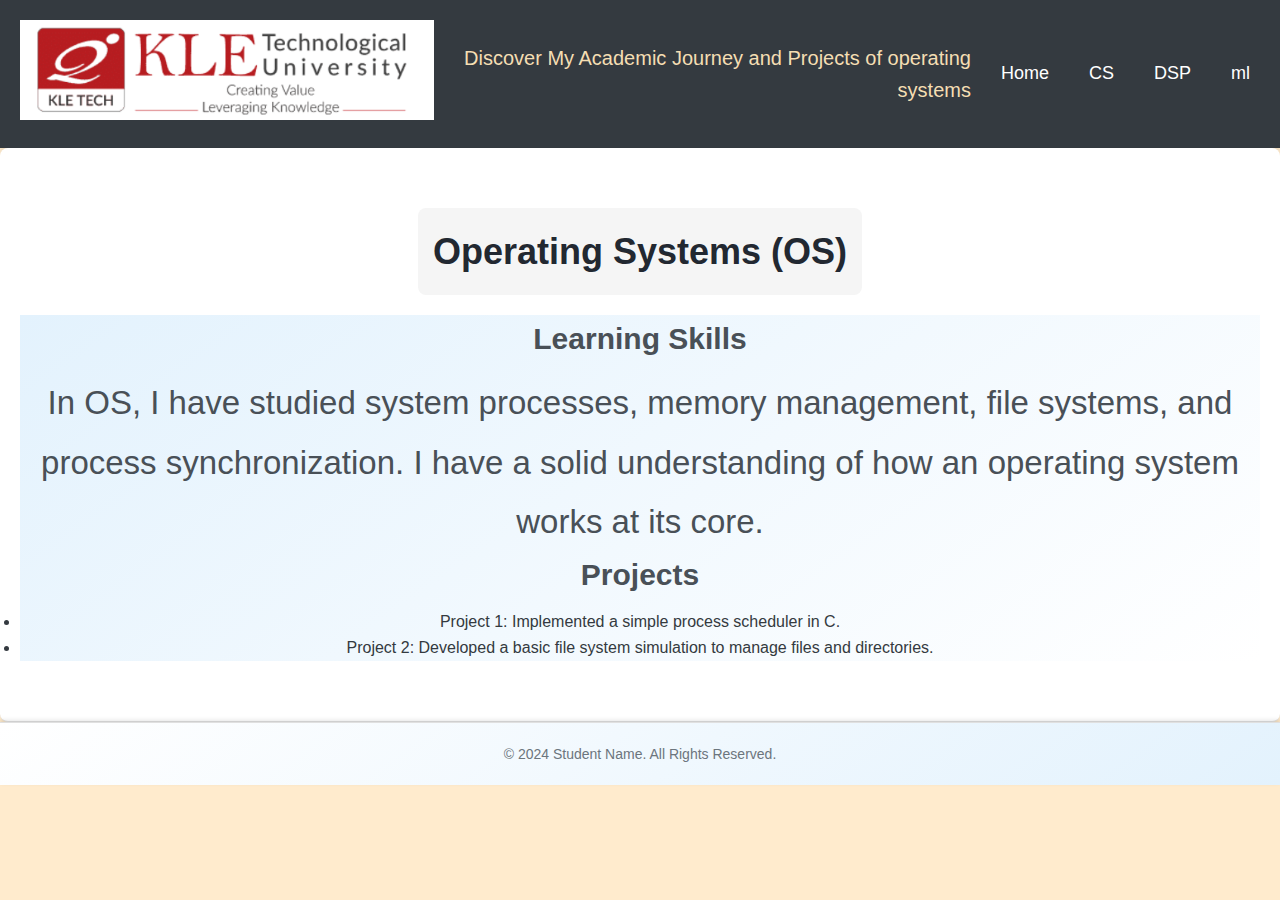
<file: os.html>
<!DOCTYPE html>
<html lang="en">
  <head>
    <meta charset="UTF-8" />
    <meta name="viewport" content="width=device-width, initial-scale=1.0" />
    <title>OS - Student Portfolio</title>
    <link rel="stylesheet" href="styles.css" />
  </head>
  <body>
    <header>
      <div class="header-container">
        <div class="logo-container">
          <img src="./Screenshot 2024-12-27 111023.png" alt="College Logo" />
        </div>
        <div class="intro-container">
          <!-- <h1>Welcome to My Portfolio</h1> -->
          <p>Discover My Academic Journey and Projects of operating systems</p>
        </div>
        <nav class="navbar">
          <ul class="nav-menu">
            <li><a href="index.html">Home</a></li>
            <li><a href="cs.html">CS</a></li>
            <li><a href="dsp.html">DSP</a></li>
            <li><a href="ml.html">ml</a></li>
          </ul>
        </nav>
      </div>
    </header>

    <section id="os">
      <h2>Operating Systems (OS)</h2>
      <div class="os-section">
        <h3>Learning Skills</h3>
        <p>
          In OS, I have studied system processes, memory management, file
          systems, and process synchronization. I have a solid understanding of
          how an operating system works at its core.
        </p>
        <h3>Projects</h3>
        <ul>
          <li>Project 1: Implemented a simple process scheduler in C.</li>
          <li>
            Project 2: Developed a basic file system simulation to manage files
            and directories.
          </li>
        </ul>
      </div>
    </section>

    <footer>
      <p>&copy; 2024 Student Name. All Rights Reserved.</p>
    </footer>
  </body>
</html>
</file>
<file: styles.css>
/* General Reset */
* {
    margin: 0;
    padding: 0;
    box-sizing: border-box;
}

body {
    font-family: 'Arial', sans-serif;
    line-height: 1.6;
    background-color: blanchedalmond; /* Light gray background */
    color: #343a40; /* Dark text for contrast */
}

/* Header Styles */
header {
    background:#343a40; /* Light blue gradient */
    color: #495057;
    padding: 20px 0;
    box-shadow: 0 4px 8px rgba(0, 0, 0, 0.1); /* Soft shadow for elevation */
}

.header-container {
    display: flex;
    justify-content: space-between;
    align-items: center;
    padding: 0 20px;
}

.logo-container img {
    height: 100px;
    
}

.intro-container {
    text-align: right;
}

.intro-container h1 {
    font-size: 35px;
    color: whitesmoke /* Vibrant blue for heading */
}

.intro-container p {
    font-size: 20px;
    color: wheat;
}

.navbar .nav-menu {
    list-style: none;
    display: flex;
}

.nav-menu li {
    margin-left: 20px;
}

.nav-menu li a {
    text-decoration: none;
    color: white;
    font-size: 18px;
    padding: 5px 10px;
    border-radius: 5px;
    transition: all 0.3s ease;
}

.nav-menu li a:hover {
    background-color: #1e88e5; /* Blue background on hover */
    color: white; /* White text on hover */
    transform: translateY(-2px); /* Lift effect */
}

/* Full-Width Section Styles */
section {
    width: 100%;
    padding: 60px 20px;
    margin: 0;
    text-align: center;
    box-sizing: border-box;
    background-color: #ffffff; /* White background for sections */
    border-bottom: 1px solid #e0e0e0; /* Light border for separation */
    border-radius: 8px;
    box-shadow: 0 2px 4px rgba(0, 0, 0, 0.05); /* Soft shadow for depth */
}

/* Section Headers */
h2 {
    font-size: 36px;
    color: #222831; /* Blue for section headers */
    margin-bottom: 20px;
    padding: 15px;
    background: whitesmoke; /* Light blue gradient for headers */
    border-radius: 8px;
    width: fit-content;
    margin-left: auto;
    margin-right: auto;
}

h3 {
    font-size: 30px;
    color: #495057;
    margin-bottom: 10px;
    transition: all 0.3s ease;
}

h3:hover {
    color: #1e88e5; /* Blue on hover */
}

section p {
    font-size: 33px; /* Increased font size for paragraphs */
    line-height: 1.8; /* Slightly more line spacing for readability */
    color: #495057; /* Darker text color for paragraphs */
}

/* Section Styles for Different Subjects */
.section-about {
    background-color: #f1f8e9; /* Light greenish background */
}

.cs-section {
    background: linear-gradient(145deg, #e3f2fd, #ffffff); /* Light blue gradient */
}

.dsp-section {
    background: linear-gradient(145deg, #ffffff, #bbdefb); /* Subtle blue gradient */
}

.dbms-section {
    background-color: #f9f9f9; /* Very light gray */
}

.os-section {
    background: linear-gradient(145deg, #e3f2fd, #ffffff); /* Light blue gradient */
}

/* Footer */
footer {
    background: linear-gradient(145deg, #ffffff, #e3f2fd); /* Light blue gradient footer */
    color: #495057;
    text-align: center;
    padding: 20px;
    border-top: 1px solid #e0e0e0;
    box-shadow: 0 -2px 4px rgba(0, 0, 0, 0.1); /* Soft shadow at the top */
}

footer p {
    color: #6c757d;
    font-size: 14px;
}

/* Smooth Scrolling */
html {
    scroll-behavior: smooth;
}
.simulation {
    margin-bottom: 40px; /* Space between simulations */
}

.simulation h4 {
    font-size: 40px; /* Larger font for subheadings */
    color: #1e88e5; /* Highlighted blue */
    margin-bottom: 10px;
}

.simulation p {
    font-size: 25px; /* Readable font size for descriptions */
    line-height: 1.8; /* Spaced-out text for better readability */
    margin-bottom: 15px;
}

.simulation pre.code-block {
    background-color: #f4f4f4; /* Soft light gray background */
    border: 1px solid #dcdcdc; /* Subtle border */
    padding: 20px; /* Increased padding for a clean look */
    border-radius: 8px; /* Rounded corners */
    text-align: left;
    overflow-x: auto; /* Prevent overflow for long lines */
    font-size: 18px; /* Larger font size for better readability */
    line-height: 1.6; /* Proper line spacing for code */
    font-family: "Courier New", Courier, monospace; /* Professional monospace font */
    max-width: 90%; /* Limit width for cleaner layout */
    margin: 0 auto; /* Center align the code block */
}

.simulation img {
    display: block; /* Ensure the image is treated as a block element */
    margin: 15px auto; /* Center align with spacing */
    max-width: 70%; /* Reduce the image width */
    height: auto; /* Maintain aspect ratio */
    border: 1px solid #ccc; /* Add a subtle border */
    border-radius: 5px; /* Slightly rounded edges */
}
/* Banner Image Styling */
.banner-container {
    text-align: center; /* Center the banner image */
    margin-bottom: 40px; /* Space below the image */
  }
  
  .banner-container img {
    width: 80%; /* Reduce width to 80% */
    max-width: 900px; /* Optional: Set a max width for larger screens */
    height: auto; /* Maintain aspect ratio */
    border-radius: 8px; /* Optional: Rounded corners */
    box-shadow: 0 4px 8px rgba(0, 0, 0, 0.1); /* Subtle shadow */
  }
  
  /* Simulation Image Styling */
  .simulation img {
    width: 70%; /* Limit image width to 70% of the container */
    max-width: 700px; /* Optional: Set a maximum width for simulation images */
    height: auto; /* Keep aspect ratio intact */
    margin: 20px auto; /* Center image and add spacing */
    display: block;
    border-radius: 8px; /* Optional: Rounded corners */
    box-shadow: 0 4px 8px rgba(0, 0, 0, 0.1); /* Subtle shadow for a professional look */
  }
  
  /* Code Block Styling */
  .code-block {
    background-color: #f4f4f4;
    padding: 15px;
    border-radius: 8px;
    font-family: 'Courier New', monospace;
    font-size: 16px;
    overflow-x: auto;
    white-space: pre-wrap; /* Allow wrapping of long lines */
    word-wrap: break-word;
    margin: 20px 0; /* Space between code block and other content */
  }
  
  .example {
    font-style: italic;
    color: #555;
    margin-bottom: 10px;
    

  }
  .styled-button {
    background-color: #007bff; /* Primary blue color */
    color: white;
    border: none;
    border-radius: 5px;
    padding: 10px 20px;
    font-size: 16px;
    font-weight: bold;
    cursor: pointer;
    box-shadow: 0 4px 6px rgba(0, 0, 0, 0.1);
    transition: background-color 0.3s, transform 0.2s;
  }

  .styled-button:hover {
    background-color: #0056b3; /* Darker blue on hover */
    transform: translateY(-2px); /* Slight lift effect */
  }
  .styled-button:active {
    background-color: #004085; /* Even darker blue on click */
    transform: translateY(1px); /* Pressed effect */
  }

  .styled-button:focus {
    outline: none;
    box-shadow: 0 0 0 3px rgba(0, 123, 255, 0.5); /* Focus ring */
  }

  .code-block {
    background-color: #f8f9fa; /* Light grey background for code block */
    border: 1px solid #ddd;
    border-radius: 5px;
    padding: 15px;
    font-family: 'Courier New', Courier, monospace;
    font-size: 14px;
    overflow-x: auto;
  }
</file>
